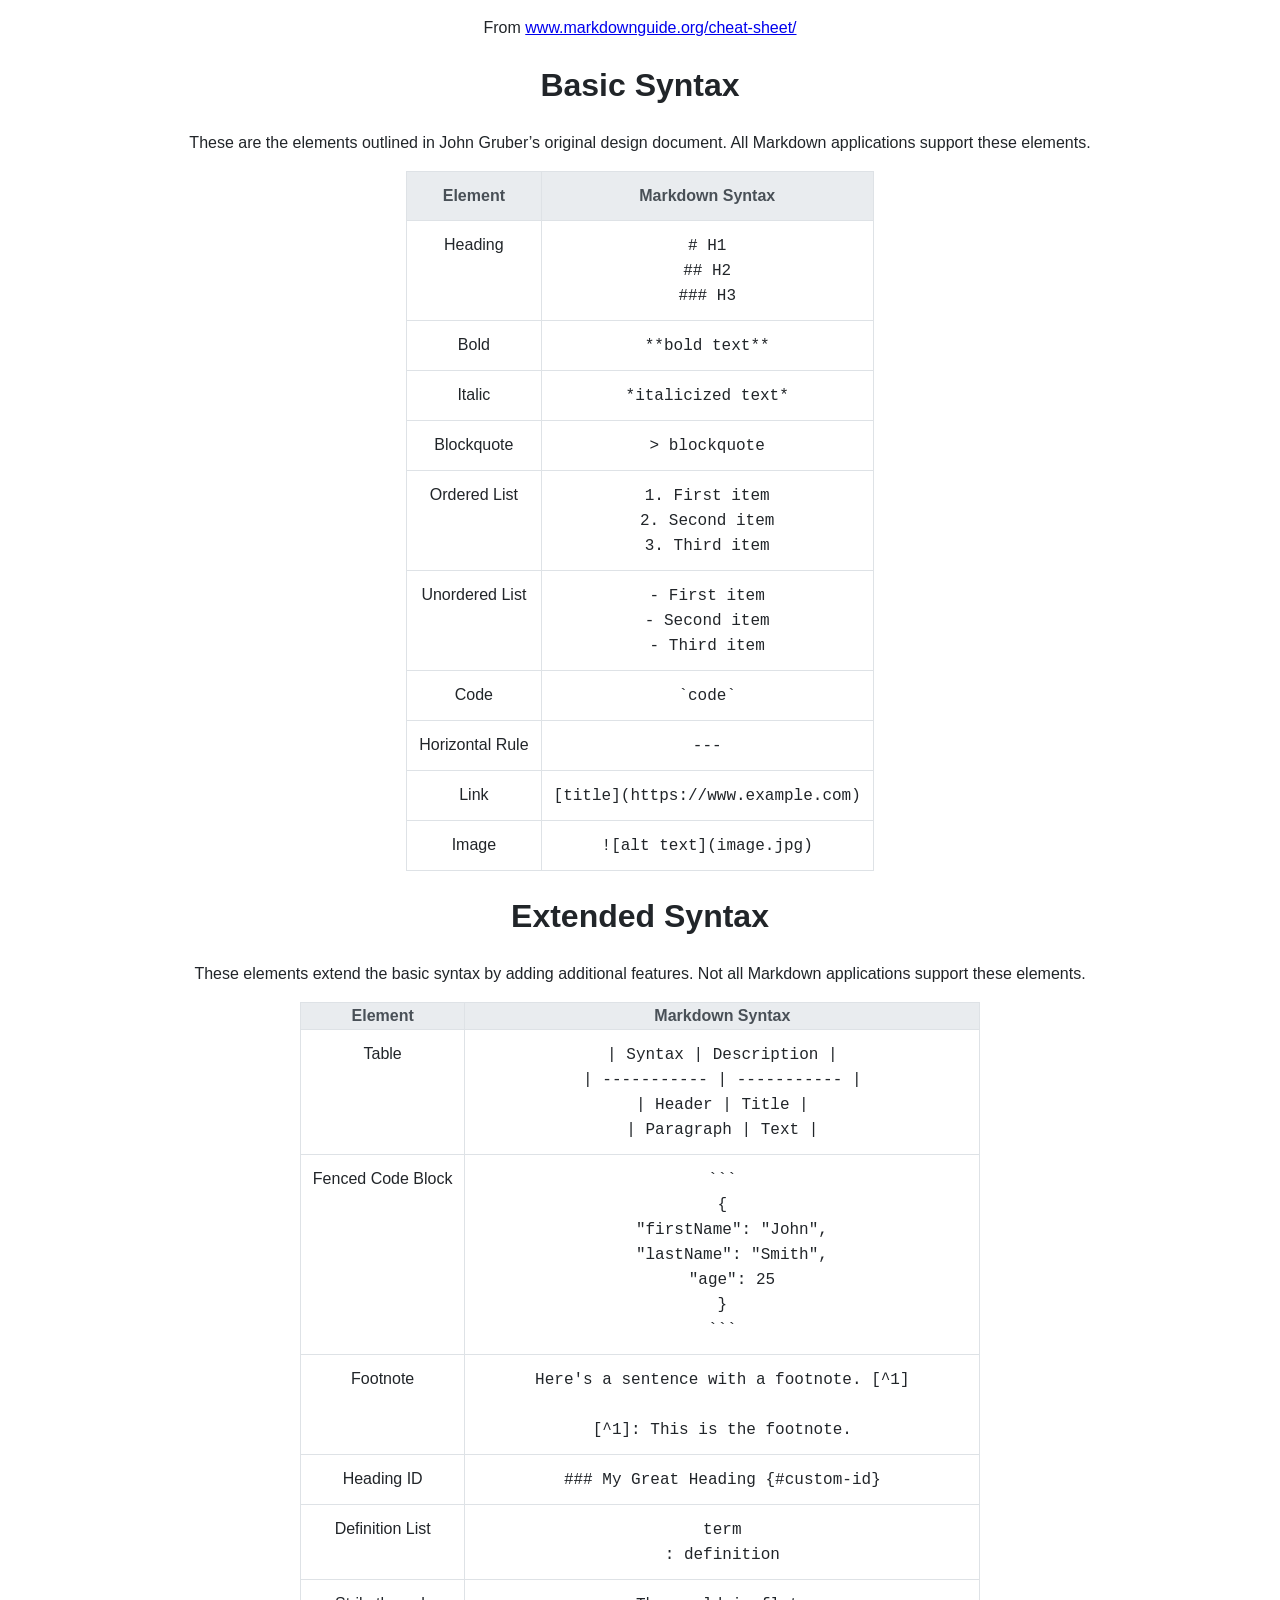
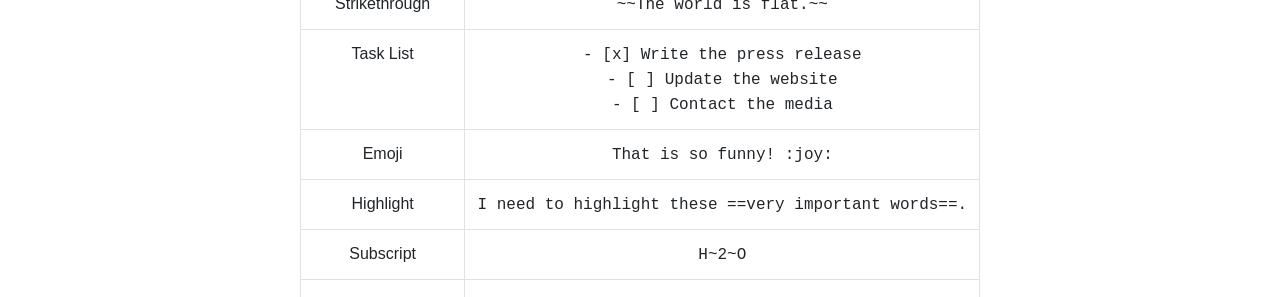
<file: module04/d05/ex00/templates/index.html>
<!DOCTYPE html>
<html lang="en">
	<meta charset="UTF-8">
	<title>Ex00: Markdown Cheatsheet.</title>
	<style>
	.table-bordered td, .table-bordered th {
		border: 1px solid #dee2e6;
	}
	table td, .table th {
		padding: .75rem;
		vertical-align: top;
		border-top: 1px solid #dee2e6;
	}
	table .thead-light th {
		color: #495057;
		background-color: #e9ecef;
		border-color: #dee2e6;
	}
	*, ::after, ::before {
		box-sizing: border-box;
	}
	table {
		color: #212529;
		border-collapse: collapse;
		margin: 0px auto;
	}
	body {
		font-family: -apple-system,BlinkMacSystemFont,segoe ui,Roboto,helvetica neue,Arial,noto sans,liberation sans,sans-serif,apple color emoji,segoe ui emoji,segoe ui symbol,noto color emoji;
		font-size: 1rem;
		font-weight: 400;
		line-height: 1.5;
		color: #212529;
		text-align: center;
	}
	</style>
	<body>
		<p>From <a href='https://www.markdownguide.org/cheat-sheet/'>www.markdownguide.org/cheat-sheet/</a></p>
		<h1>Basic Syntax</h1>
		<p>These are the elements outlined in John Gruber’s original design document. All Markdown applications support these elements.</p>
		<table class="table table-bordered">
			<thead class="thead-light">
				<tr>
					<th>Element</th>
					<th>Markdown Syntax</th>
				</tr>
			</thead>
			<tbody>
				<tr>
					<td>Heading</td>
					<td><code># H1<br>
						## H2<br>
						### H3</code></td>
				</tr>
				<tr>
					<td>Bold</td>
					<td><code>**bold text**</code></td>
				</tr>
				<tr>
					<td>Italic</td>
					<td><code>*italicized text*</code></td>
				</tr>
				<tr>
					<td>Blockquote</td>
					<td><code>&gt; blockquote</code></td>
				</tr>
				<tr>
					<td>Ordered List</td>
					<td><code>
						1. First item<br>
						2. Second item<br>
						3. Third item<br>
					</code></td>
				</tr>
				<tr>
					<td>Unordered List</td>
					<td>
						<code>
							- First item<br>
							- Second item<br>
							- Third item<br>
						</code>
					</td>
				</tr>
				<tr>
					<td>Code</td>
					<td><code>`code`</code></td>
				</tr>
				<tr>
					<td>Horizontal Rule</td>
					<td><code>---</code></td>
				</tr>
				<tr>
					<td>Link</td>
					<td><code>[title](https://www.example.com)</code></td>
				</tr>
				<tr>
					<td>Image</td>
					<td><code>![alt text](image.jpg)</code></td>
				</tr>
			</tbody>
		</table>
		<h1>Extended Syntax</h1>
		<p>These elements extend the basic syntax by adding additional features. Not all Markdown applications support these elements.</p>
		<table class="table-bordered">
			<thead class="thead-light">
				<tr>
					<th>Element</th>
					<th>Markdown Syntax</th>
				</tr>
			</thead>
			<tbody>
				<tr>
					<td>Table</td>
					<td><code>
						| Syntax      | Description |<br>
						| ----------- | ----------- |<br>
						| Header      | Title       |<br>
						| Paragraph   | Text        |
					</code></td>
				</tr>
				<tr>
					<td>Fenced Code Block</td>
					<td><code>```<br>
						{<br>
						&nbsp;&nbsp;"firstName": "John",<br>
						&nbsp;&nbsp;"lastName": "Smith",<br>
						&nbsp;&nbsp;"age": 25<br>
						}<br>
						```
					</code></td>
				</tr>
				<tr>
					<td>Footnote</td>
					<td><code>
						Here's a sentence with a footnote. [^1]<br><br>
						[^1]: This is the footnote.
					</code></td>
				</tr>
				<tr>
					<td>Heading ID</td>
					<td><code>### My Great Heading {#custom-id}</code></td>
				</tr>
				<tr>
					<td>Definition List</td>
					<td><code>
						term<br>
						: definition
					</code></td>
				</tr>
				<tr>
					<td>Strikethrough</td>
					<td><code>~~The world is flat.~~</code></td>
				</tr>
				<tr>
					<td>Task List</td>
					<td><code>
						- [x] Write the press release<br>
						- [ ] Update the website<br>
						- [ ] Contact the media
					</code></td>
				</tr>
				<tr>
					<td>Emoji</td>
					<td><code>
						That is so funny! :joy:
					</code></td>
				</tr>
				<tr>
					<td>Highlight</td>
					<td><code>
						I need to highlight these ==very important words==.
					</code></td>
				</tr>
				<tr>
					<td>Subscript</td>
					<td><code>
						H~2~O
					</code></td>
				</tr>
				<tr>
					<td>Superscript</td>
					<td><code>
						X^2^
					</code></td>
				</tr>
			</tbody>
		</table>
	</body>
</html>
</file>
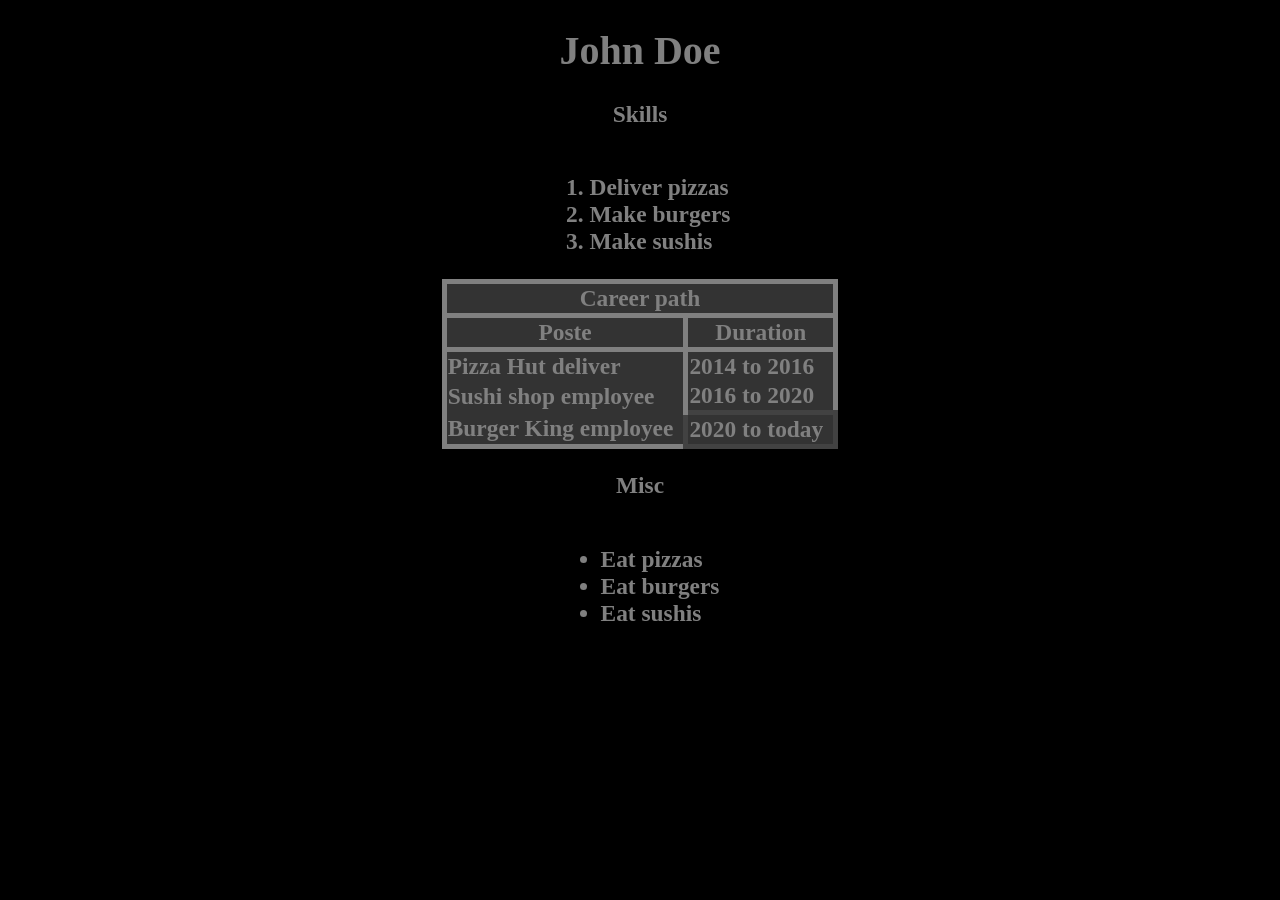
<file: module00/ex01/cv.html>
<!DOCTYPE html>

<style>
	body
	{
		background-color: black;
		text-align: center;
		color: grey;
		font-size: 20px;
	}
	
	ul, ol {
		display: inline-block;
		text-align: left;
	}
	
	table {
		background-color: #333;
		border-collapse: collapse;
		margin: auto;
		border: 5px solid grey;
	}
	
	th {
		border: 5px solid grey;
	}
	
	td {
		padding-right: 10px;
		border-left: 5px solid grey;
	}
	
	tbody {
		text-align: left;
	}
</style>

<html>
	<body>
		<title>My beautiful cv</title>
		<h1>John Doe</h1>
		<h3>Skills<h3>
			<ol>
				<li>Deliver pizzas</li>
				<li>Make burgers</li>
				<li>Make sushis</li>
			</ol>
			<table>
				<thead>
					<tr>
						<th colspan="2">Career path</th>
					</tr>
					<tr>
						<th>Poste</th>
						<th>Duration</th>
					</tr>
				</thead>
				<tbody>
					<tr>
						<td>Pizza Hut deliver</td>
						<td>2014 to 2016</td>
					</tr>
					<tr>
						<td>Sushi shop employee</td>
						<td>2016 to 2020</td>
					</tr>
					<tr>
						<td>Burger King employee</td>
						<td style="border: 5px solid #424242">2020 to today</td>
					</tr>
				</tbody>
			</table>
		<h3>Misc<h3>
			<ul>
				<li>Eat pizzas</li>
				<li>Eat burgers</li>
				<li>Eat sushis</li>
			</ul>
	</body>
</html>
</file>
